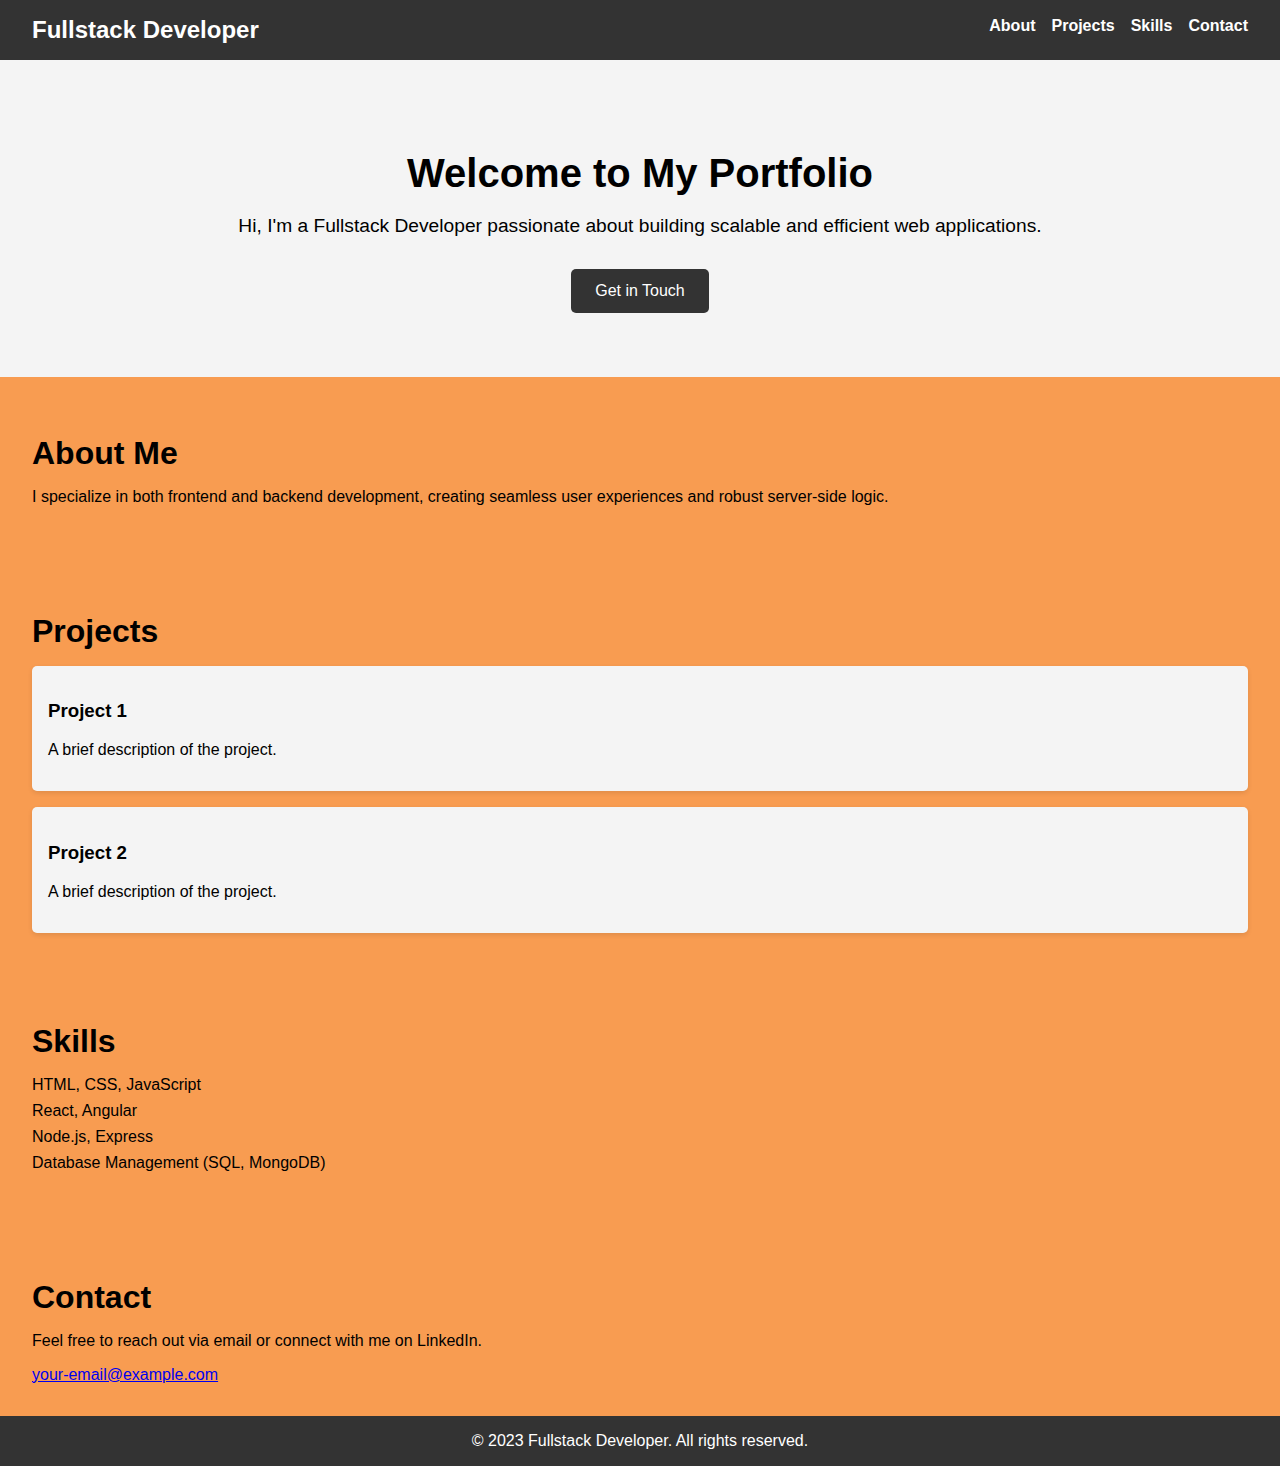
<file: index.html>
<!DOCTYPE html>
<html lang="en">

<head>

    <meta charset="UTF-8">
    <meta name="viewport" content="width=device-width, initial-scale=1.0">
    <title>Portfolio - Fullstack Developer</title>
    <link rel="stylesheet" href="style.css">
    <link rel="icon" href="mypic.jpg" type="image/x-icon">
</head>

<body>
    <header>
        <nav>
            <div class="logo">Fullstack Developer</div>
            <ul class="nav-links">
                <li><a href="#about">About</a></li>
                <li><a href="#projects">Projects</a></li>
                <li><a href="#skills">Skills</a></li>
                <li><a href="#contact">Contact</a></li>
            </ul>
        </nav>
    </header>

    <main>
        <section id="hero">
            <h1>Welcome to My Portfolio</h1>
            <p>Hi, I'm a Fullstack Developer passionate about building scalable and efficient web applications.</p>
            <a href="#contact" class="cta-button">Get in Touch</a>
        </section>

        <section id="about">
            <h2>About Me</h2>
            <p>I specialize in both frontend and backend development, creating seamless user experiences and robust
                server-side logic.</p>
        </section>

        <section id="projects">
            <h2>Projects</h2>
            <div class="project-list">
                <div class="project-item">
                    <h3>Project 1</h3>
                    <p>A brief description of the project.</p>
                </div>
                <div class="project-item">
                    <h3>Project 2</h3>
                    <p>A brief description of the project.</p>
                </div>
            </div>
        </section>

        <section id="skills">
            <h2>Skills</h2>
            <ul>
                <li>HTML, CSS, JavaScript</li>
                <li>React, Angular</li>
                <li>Node.js, Express</li>
                <li>Database Management (SQL, MongoDB)</li>
            </ul>
        </section>

        <section id="contact">
            <h2>Contact</h2>
            <p>Feel free to reach out via email or connect with me on LinkedIn.</p>
            <a href="mailto:your-email@example.com">your-email@example.com</a>
        </section>
    </main>

    <footer>
        <p>&copy; 2023 Fullstack Developer. All rights reserved.</p>
    </footer>
</body>

</html>
</file>
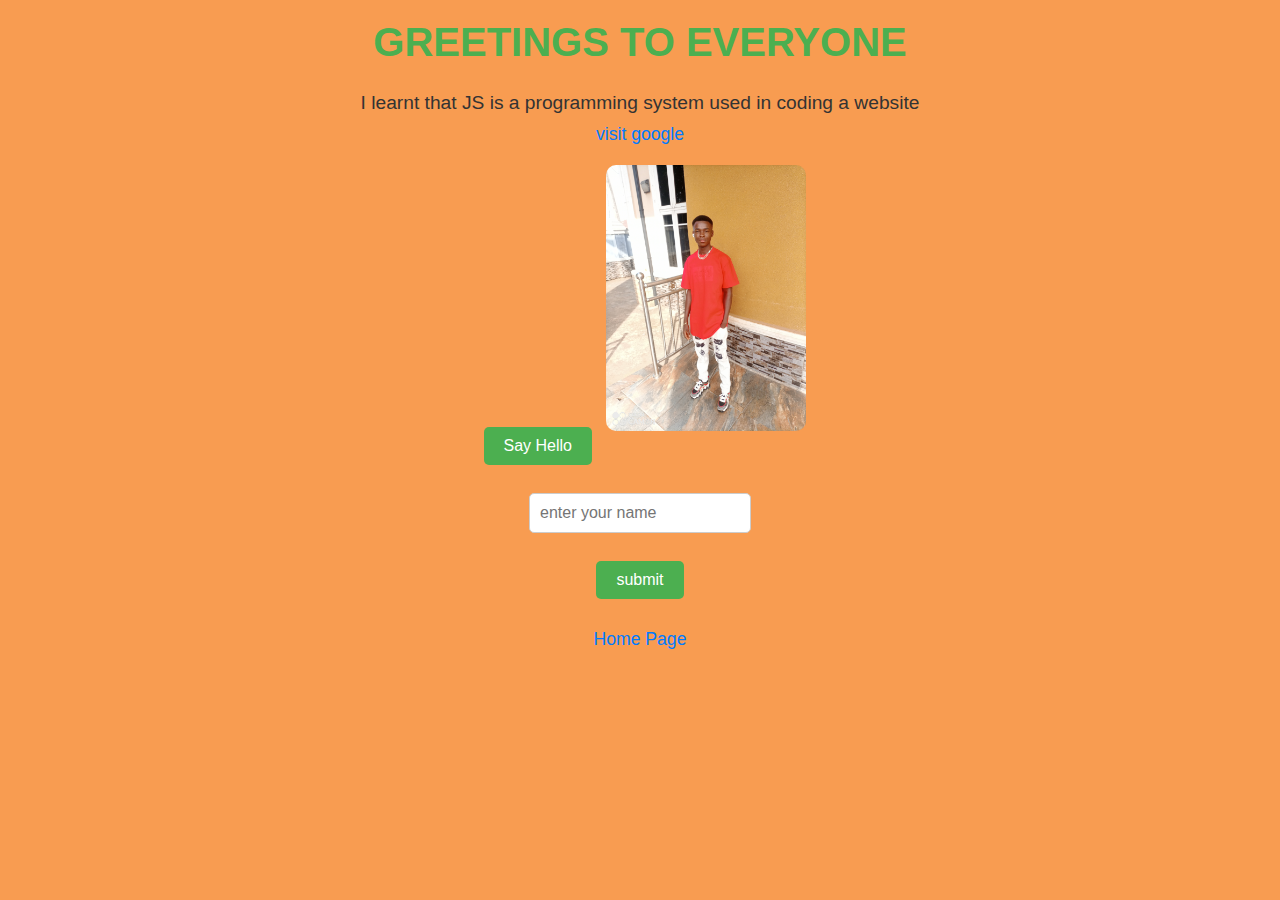
<file: My-JS-page.html>
<!DOCTYPE html>
<html>

<head>
    <style>
        body {
            font-family: Arial, sans-serif;
            background-color: #f0f8ff;
            color: #333;
            margin: 0;
            padding: 0;
            text-align: center;
        }

        h1 {
            color: #4CAF50;
            font-size: 2.5em;
            margin-top: 20px;
        }

        p {
            font-size: 1.2em;
            margin: 10px 0;
        }

        a {
            color: #007BFF;
            text-decoration: none;
            font-size: 1.1em;
        }

        a:hover {
            text-decoration: underline;
        }

        button {
            background-color: #4CAF50;
            color: white;
            border: none;
            padding: 10px 20px;
            font-size: 1em;
            cursor: pointer;
            border-radius: 5px;
            margin: 10px;
        }

        button:hover {
            background-color: #45a049;
        }

        input {
            padding: 10px;
            font-size: 1em;
            border: 1px solid #ccc;
            border-radius: 5px;
            width: 200px;
        }

        img {
            border-radius: 10px;
            margin: 20px 0;
        }

        #output {
            font-size: 1.2em;
            color: #4CAF50;
            margin-top: 20px;
        }
    </style>
    <meta charset="UTF-8" />
    <title>My interactive web page</title>
    <link rel="stylesheet" href="style.css">
    <link rel="icon" href="mypic.jpg" type="image/x-icon">
</head>

<body>

    <h1>GREETINGS TO EVERYONE</h1>
    <P>I learnt that JS is a programming system used in coding a website</P>


    <a href="https://www.google.com">visit google</a><br>
    <button onclick="sayHello()"> Say Hello</button>

    <img src="mypic.jpg" alt="myphoto" width="200"><br><br>
    <input id="username" type="text" placeholder="enter your name"><br><br>
    <button onclick="welcomeuser()">submit</button>
    <p id="output"></p>
    <a href="index.html">Home Page</a>


    <script>

        function sayHello() {
            alert("Hello and Welcome to my Website")
        }
        function welcomeuser() {
            let name = document.getElementById("username").value;
            document.getElementById("output").innerHTML = name + "You are welcome to my website!";
        }


    </script>


</body>

</html>
</file>
<file: style.css>
/* Custom Bootstrap Overrides */
body {
    font-family: 'Arial', sans-serif;
    background-color: #f89c51;
    /* Light gray background */
}

.navbar {
    background-color: #007bff;
    /* Primary blue color */
}

.navbar a {
    color: #ffffff;
    /* White text for navbar links */
}

.btn-custom {
    background-color: #28a745;
    /* Green button */
    color: #ffffff;
    /* White text */
    border: none;
}

.btn-custom:hover {
    background-color: #218838;
    /* Darker green on hover */
}

.card {
    border: 1px solid #dee2e6;
    /* Light gray border */
    border-radius: 0.5rem;
    /* Rounded corners */
}

.card-header {
    background-color: #f8f9fa;
    /* Light gray header background */
    font-weight: bold;
}

.card-body {
    color: #343a40;
    /* Dark gray text */
}

.form-control {
    border-radius: 0.25rem;
    /* Slightly rounded input fields */
}

.form-control:focus {
    border-color: #80bdff;
    /* Blue border on focus */
    box-shadow: 0 0 0 0.2rem rgba(0, 123, 255, 0.25);
    /* Blue glow */
}

.table {
    border-collapse: collapse;
}

.table th {
    background-color: #007bff;
    /* Blue header */
    color: #ffffff;
    /* White text */
}

.table td,
.table th {
    border: 1px solid #dee2e6;
    /* Light gray border */
}

.alert-custom {
    background-color: #ffc107;
    /* Yellow alert */
    color: #212529;
    /* Dark text */
    border-radius: 0.25rem;
    padding: 1rem;
}

body {
    font-family: Arial, sans-serif;
    margin: 0;
    padding: 0;
    box-sizing: border-box;
}

header {
    background-color: #333;
    color: #fff;
    padding: 1rem 2rem;
}

nav {
    display: flex;
    justify-content: space-between;
    align-items: center;
}

.logo {
    font-size: 1.5rem;
    font-weight: bold;
}

.nav-links {
    list-style: none;
    display: flex;
    gap: 1rem;
    margin: 0;
    padding: 0;
}

.nav-links li a {
    text-decoration: none;
    color: #fff;
    font-weight: bold;
    transition: color 0.3s;
}

.nav-links li a:hover {
    color: #f4a261;
}

#hero {
    text-align: center;
    padding: 4rem 2rem;
    background-color: #f4f4f4;
}

#hero h1 {
    font-size: 2.5rem;
    margin-bottom: 1rem;
}

#hero p {
    font-size: 1.2rem;
    margin-bottom: 2rem;
}

.cta-button {
    display: inline-block;
    padding: 0.8rem 1.5rem;
    background-color: #333;
    color: #fff;
    text-decoration: none;
    border-radius: 5px;
    transition: background-color 0.3s;
}

.cta-button:hover {
    background-color: #f4a261;
}

section {
    padding: 2rem;
}

h2 {
    font-size: 2rem;
    margin-bottom: 1rem;
}

#projects .project-list {
    display: flex;
    gap: 1rem;
    flex-wrap: wrap;
}

.project-item {
    background-color: #f4f4f4;
    padding: 1rem;
    border-radius: 5px;
    box-shadow: 0 2px 5px rgba(0, 0, 0, 0.1);
    flex: 1 1 calc(50% - 1rem);
}

ul {
    list-style: none;
    padding: 0;
}

ul li {
    margin-bottom: 0.5rem;
}

footer {
    text-align: center;
    padding: 1rem;
    background-color: #333;
    color: #fff;
}

footer p {
    margin: 0;
}
</file>
